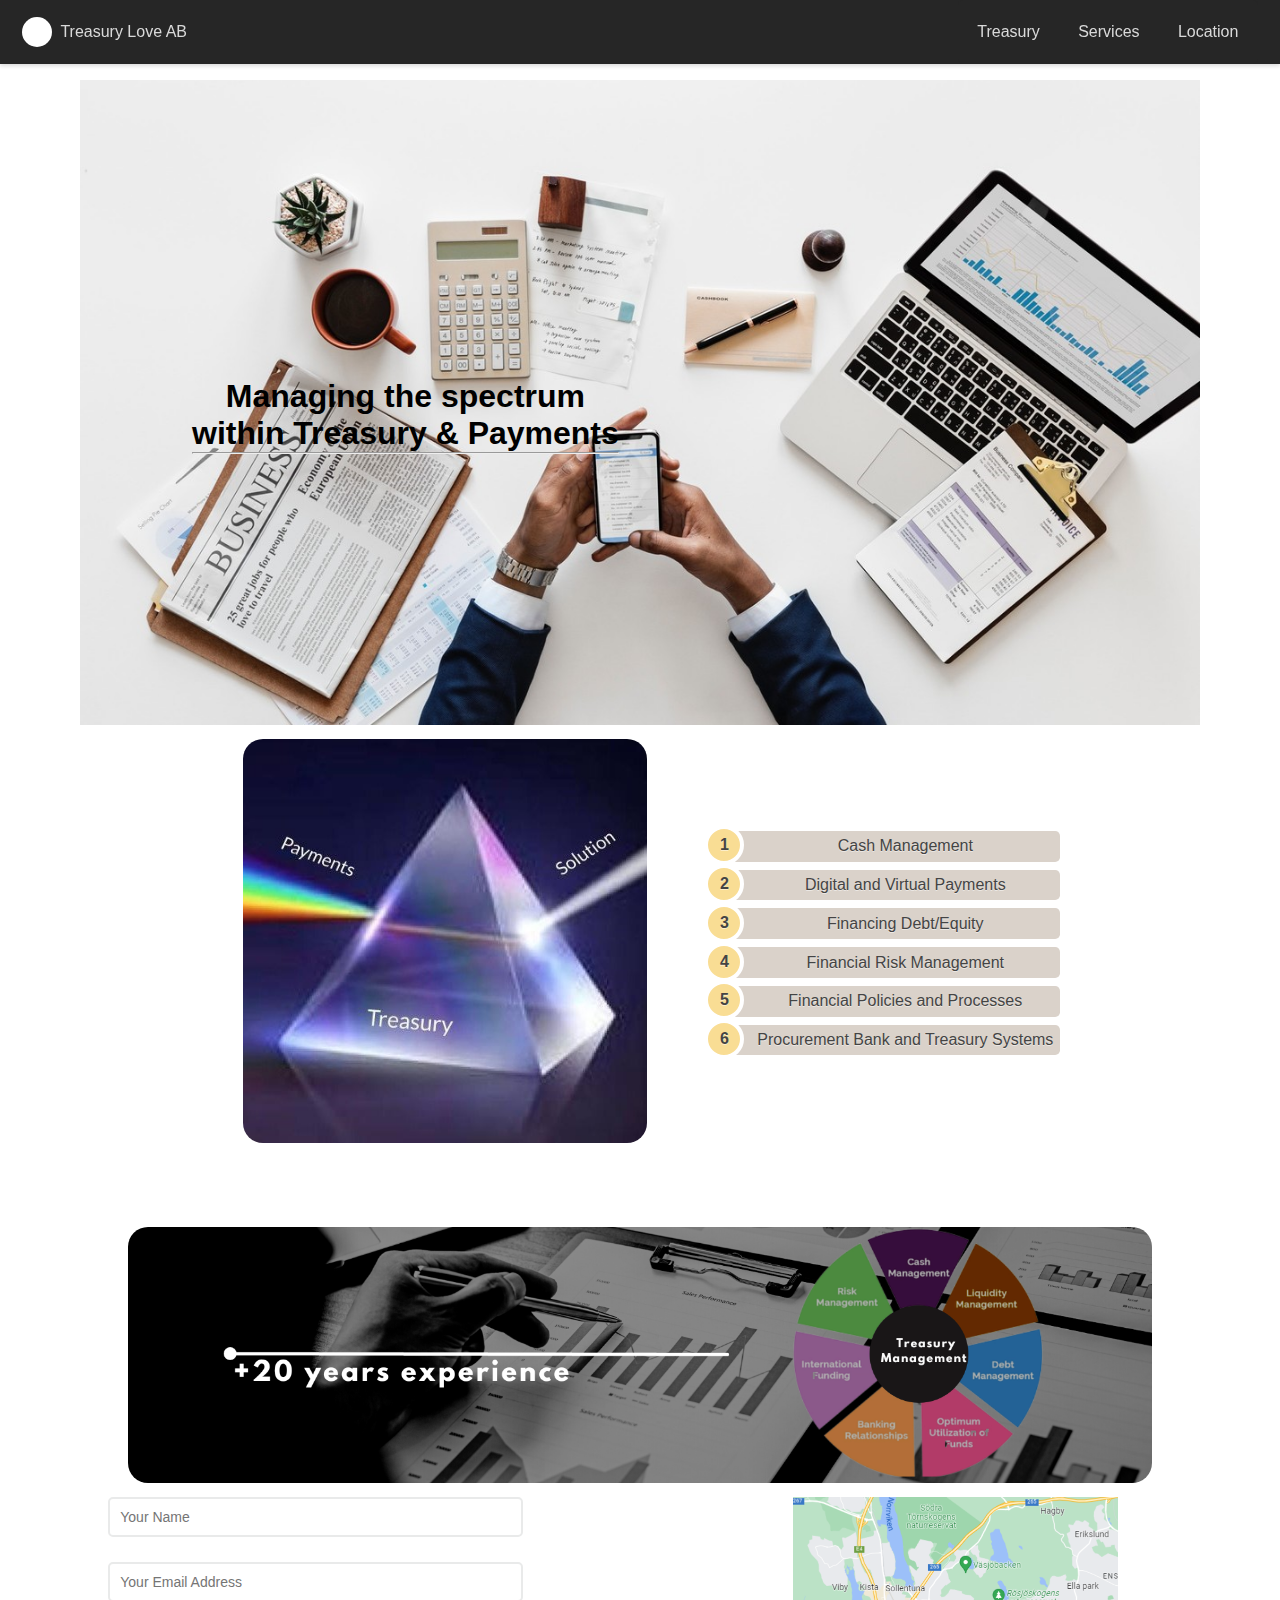
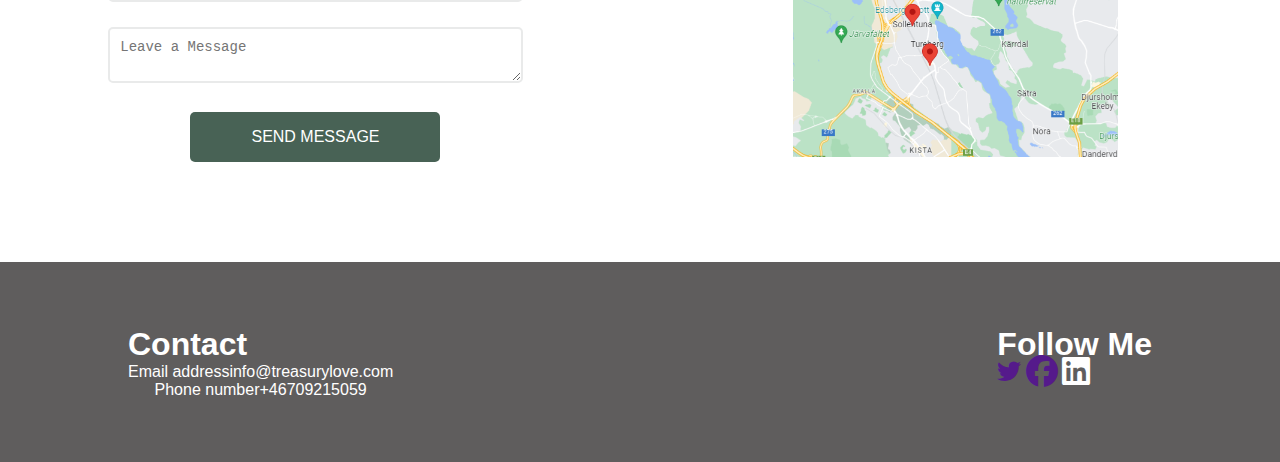
<file: index.html>
<!DOCTYPE html>
<html lang="en">
<head>
    <meta charset="UTF-8">
    <meta http-equiv="X-UA-Compatible" content="IE=edge">
    <meta name="viewport" content="width=device-width, initial-scale=1.0">
    <title>treasurylove</title>
    <link rel="stylesheet" href="style.css">
    <link rel="stylesheet" href="https://cdnjs.cloudflare.com/ajax/libs/font-awesome/6.2.1/css/all.min.css">
</head>
<body>
  
    <header id="navbar">
     
        <nav class="navbar-container container">
          <a href="/" class="home-link">
            <div class="navbar-logo"></div>
            Treasury Love AB
          </a>
          <button
            type="button"
            id="navbar-toggle"
            aria-controls="navbar-menu"
            aria-label="Toggle menu"
            aria-expanded="false"
          >
            <span class="icon-bar"></span>
            <span class="icon-bar"></span>
            <span class="icon-bar"></span>
          </button>
       
          <div id="navbar-menu" aria-labelledby="navbar-toggle">
            <ul class="navbar-links">
                <li class="navbar-item"><a class="navbar-link" href="index.html">Treasury</a></li>
              <li class="navbar-item"><a class="navbar-link" href="/Services.html">Services</a></li>
              <li class="navbar-item"><a class="navbar-link" href="#Location">Location</a></li>
            </ul>
          </div>
        </nav>
      </header>
  
      <div class="section">
        <div class="navbag">
           <div class="images"> <img src="imge/headimg.png" alt=""></div>
        <div class="title">
         <h1> Managing the spectrum <br>within
           Treasury & Payments<hr></h1>
        </div>
      
        </div>
           
           <div class="section_first">
              <div class="section_first_img">
               <img src="./imge/first.jpg" alt="">
              </div>
              <div class="solution">
               
               <ol>
                   <li class=""><a href="#">Cash Management </a></li>
                   <li class=""><a href="#">Digital and Virtual Payments</a></li>
                   <li class=""><a href="#">Financing Debt/Equity</a></li>
                   <li class=""><a href="#">Financial Risk Management</a></li>
                   <li class=""><a href="#">Financial Policies and Processes</a></li>
                   <li class=""><a href="#">Procurement Bank and Treasury Systems</a></li>
                   
               </ol>
              </div>
            
           </div>
          </div>
        <div class="section_second">
            <img src="./imge/riskmengemt.png" alt="">
        </div>
        
        <div class="feedbakSetion">

    
          <div class="muin-section">
            <div class="container">
           
              
              <div class="login">
                <input type="text" placeholder="Your Name" class="input">
                <input type="text" placeholder="Your Email Address" class="input">
              </div>
              
           
              
              <div class="msg">
                <textarea  class="area" placeholder="Leave a Message"></textarea>
              </div>
              
              <div class="btn">Send Message</div>
            </div>
           <div class="leftdiv">
        
            <a  href="https://www.google.com/maps/search/?api=1&query=%22Treasury%20Love%20AB%2C%20Backv%C3%A4gen%209A%2C%20182%2075%20Stocksund%2C%20Sweden%22">    <img src="/imge/maps.PNG"  style="width: 50%;" alt=""></a>
        </div>
      </div>
        <div class="footer" id="Location">
         
            
             <div class="row">
              <div class="leftrow">
                  <h1> Contact</h1>
               <p><span >Email address</span>info@treasurylove.com</p>
               <p><span>Phone number</span>+46709215059</p>
              
              </div>
              <div class="right">
                  <h1>Follow Me</h1>
               
                 <div class="links">
                  <a href=""><i class="fa-brands fa-twitter fa-xl "></i></a> 
   
                  <a href=""><i class="fa-brands fa-facebook fa-2xl"></i></a>
                  <a href=""></a> <i class="fa-brands fa-linkedin fa-2xl"></i>
              </a>
                 </div>
              </div>
             </div>
            </div>
      <script src="index.js"></script>
</body>
</html>
</file>
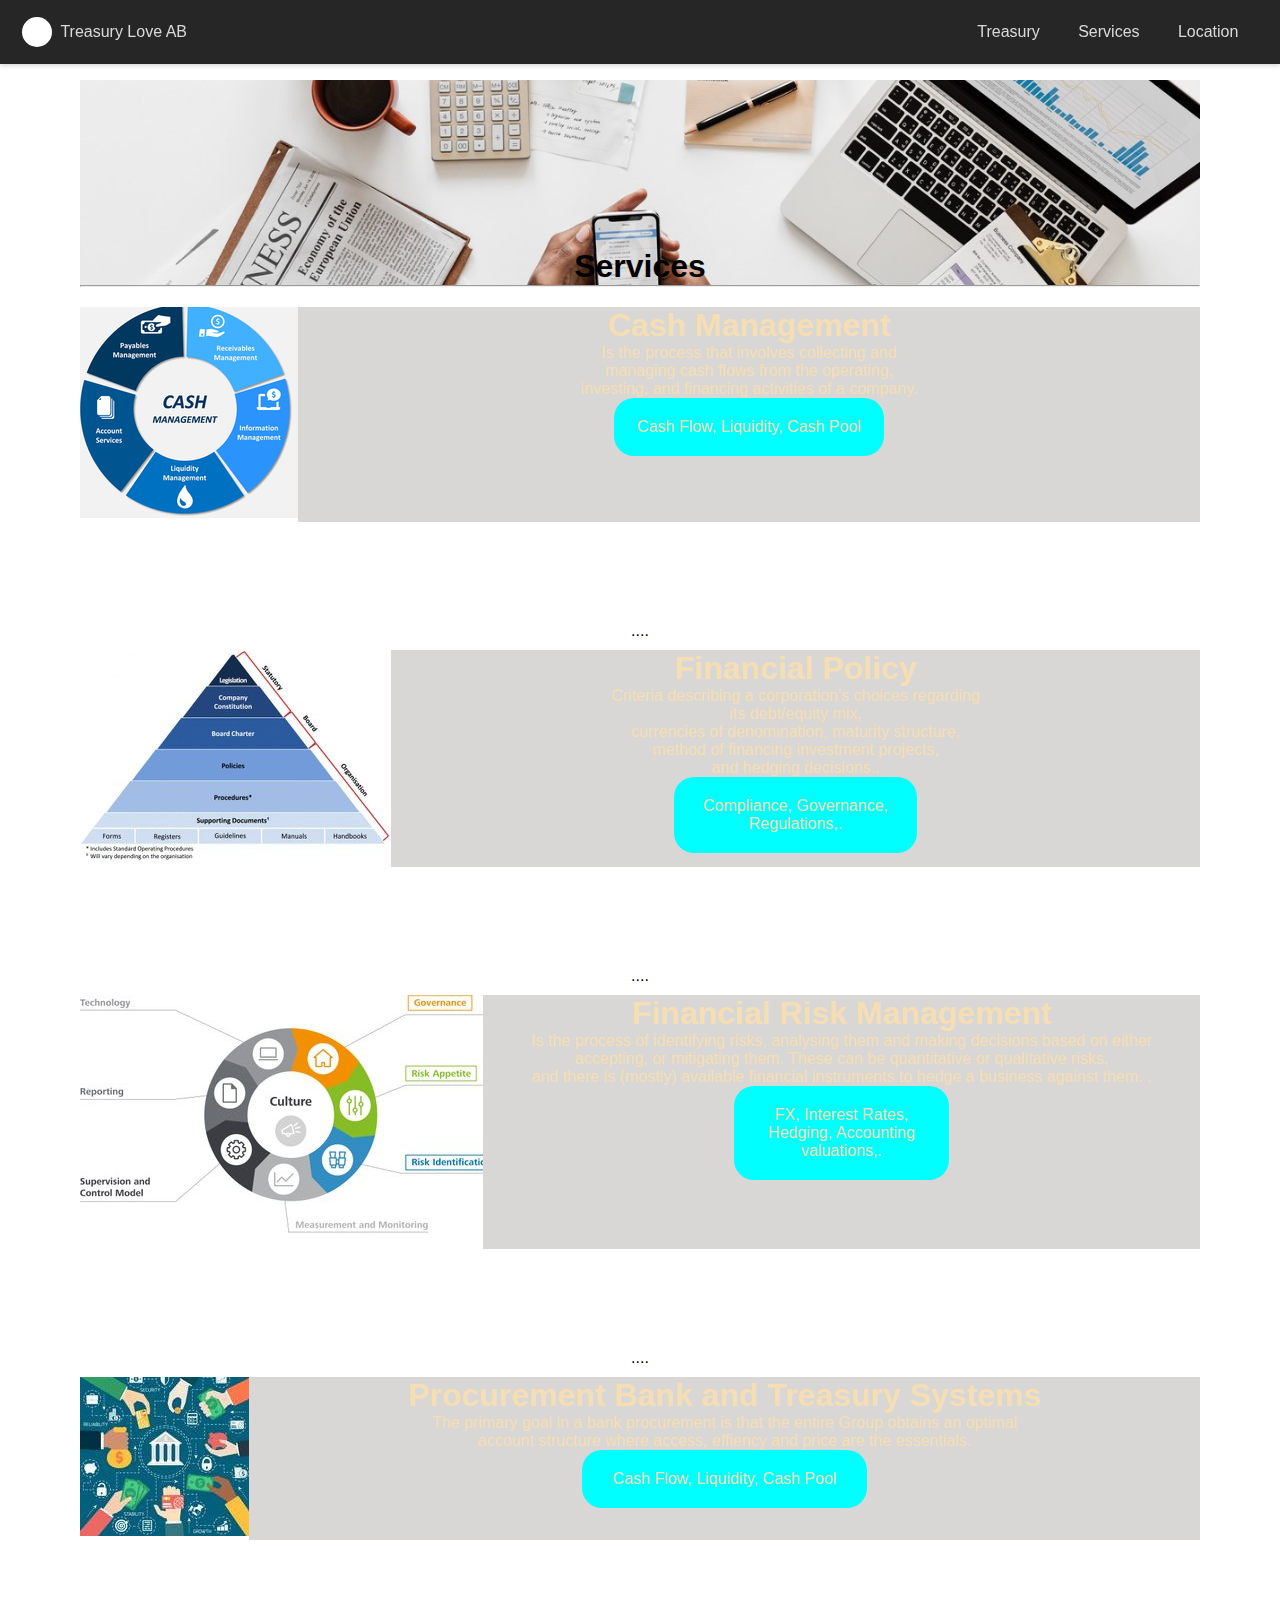
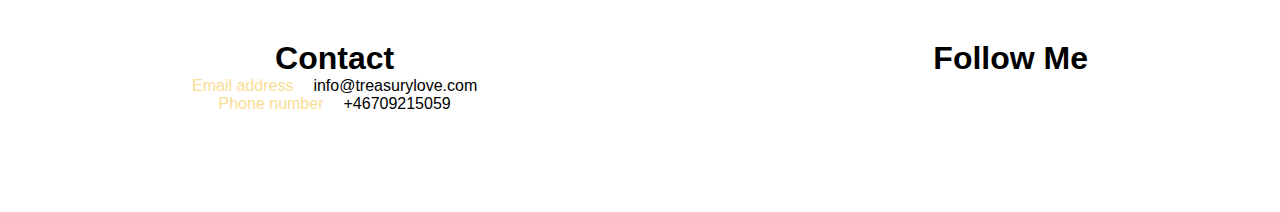
<file: Services.html>
<!DOCTYPE html>
<html lang="en">
  <head>
    <meta charset="UTF-8" />
    <meta name="viewport" content="width=device-width, initial-scale=1.0" />
    <title>TreasuryLove</title>
    <link rel="stylesheet" type="text/css" href="style.css" />
  </head>
  <body>
    <header id="navbar">
      <nav class="navbar-container container">
        <a href="/" class="home-link">
          <div class="navbar-logo"></div>
          Treasury Love AB
        </a>
        <button
          type="button"
          id="navbar-toggle"
          aria-controls="navbar-menu"
          aria-label="Toggle menu"
          aria-expanded="false"
        >
          <span class="icon-bar"></span>
          <span class="icon-bar"></span>
          <span class="icon-bar"></span>
        </button>
        <div id="navbar-menu" aria-labelledby="navbar-toggle">
          <ul class="navbar-links">
            <li class="navbar-item"><a class="navbar-link" href="index.html">Treasury</a></li>
              <li class="navbar-item"><a class="navbar-link" href="/Services.html">Services</a></li>
              <li class="navbar-item"><a class="navbar-link" href="/Location.html">Location</a></li>
          </ul>
        </div>
      </nav>
    </header>
     <div class="section">
      <div class="section-img">
        <div class="title">
        <h1> Services<hr></h1>
        
      </div>
     </div>
     <div class="muin">
      <div class="muin-section">
      <div class="leftdiv">
        <img src="/imge/cash-management-slide1.png" alt="">
      </div>
      
      <div class="rightdiv">
        <h1>Cash Management</h1>
        <div class="titleRighdiv">
          <p>
            Is the process that involves collecting and <br>
             managing cash flows from the operating,<br> 
            investing, and financing activities of a company.</p>
        </div>
      
          <div class="inerdiv">
            <p>Cash Flow, Liquidity, Cash Pool</p>
          </div>
      </div>
    </div>
    ....
    <div class="muin-section">
      <div class="leftdiv">
        <img src="/imge/item2.jpg" alt="">
      </div>
      
      <div class="rightdiv">
        <h1>Financial Policy</h1>
        <div class="titleRighdiv">
          <p>
            Criteria describing a corporation's choices regarding <br> 
            its debt/equity mix,
            <br> 
             currencies of denomination, maturity structure, <br> 
             method of financing investment projects,<br> 
             and hedging decisions.,
           </p>
        </div>
      
          <div class="inerdiv">
            <p>Compliance, Governance, Regulations,.</p>
          </div>
      </div>
    </div>
    ....
    <div class="muin-section">
      <div class="leftdiv">
        <img src="/imge/item3.jpg" alt="">
      </div>
      
      <div class="rightdiv">
        <h1>Financial Risk Management</h1>
        <div class="titleRighdiv">
          <p>Is the process of identifying risks, analysing them and making decisions based on either<br> 
             accepting, or mitigating them. These can be quantitative or qualitative risks, <br> 
             and there is (mostly) available financial instruments to hedge a business against them.
            .</p>
        </div>
      
          <div class="inerdiv">
            <p>FX, Interest Rates, Hedging, Accounting valuations,.</p>
          </div>
      </div>
    </div>

    ....
    <div class="muin-section">
      <div class="leftdiv">
        <img src="/imge/item4.jpg" alt="">
      </div>
      
      <div class="rightdiv">
        <h1>Procurement Bank and Treasury Systems</h1>
        <div class="titleRighdiv">
          <p>The primary goal in a bank procurement is that the entire Group obtains an optimal <br> 
             account structure where access, effiency and price are the essentials. 
          </p>
        </div>
      
          <div class="inerdiv">
            <p>Cash Flow, Liquidity, Cash Pool</p>
          </div>
      </div>
    </div>
  </div>
    
    <footer>
      <div class="row">
       <div class="column_Contact">
           <h1> Contact</h1>
        <p><span >Email address</span>info@treasurylove.com</p>
        <p><span>Phone number</span>+46709215059</p>
       
       </div>
       <div class="column_Links">
           <h1>Follow Me</h1>
        
          <div class="links">
           <a href=""><i class="fa-brands fa-twitter fa-xl "></i></a> 

           <a href=""><i class="fa-brands fa-facebook fa-2xl"></i></a>
           <a href=""></a> <i class="fa-brands fa-linkedin fa-2xl"></i>
       </a>
          </div>
       </div>
      </div>
   </footer>
    </div>
    
  
  
    <script src="index.js"></script>
  </body>
</html>
</file>
<file: style.css>
body{font-family: "Lato", sans-serif;}
@import url(https://fonts.googleapis.com/css?family=Open+Sans:400,500,300,700);
:root {
  --navbar-bg-color: hsl(0, 0%, 15%);
  --navbar-text-color: hsl(0, 0%, 85%);
  --navbar-text-color-focus: white;
  --navbar-bg-contrast: hsl(0, 0%, 25%);
}
* {
  box-sizing: border-box;
  margin: 0;
  padding: 0;

}
body{
  margin: 0;
  padding: 0;
  box-sizing: border-box;
  font-family: 'Montserrat', sans-serif;
  background-color: white;
}

.container {
  max-width: 100%;
  padding-left: 1.4rem;
  padding-right: 1.4rem;
  margin-left: auto;
  margin-right: auto;
 
}
#navbar {
  --navbar-height: 64px;
  position: fixed;
  height: var(--navbar-height);
  background-color: var(--navbar-bg-color);
  left: 0;
  right: 0;
  box-shadow: 0 2px 4px rgba(0, 0, 0, 0.15);
}
.navbar-container {
  display: flex;
  justify-content: space-between;
  height: 100%;
  align-items: center;
}
.navbar-item {
  margin: 0.4em;
  width: 100%;
}

.home-link,
.navbar-link {
  color: var(--navbar-text-color);
  text-decoration: none;
  display: flex;
  font-weight: 400;
  align-items: center;
}

.home-link:is(:focus, :hover) {
  color: var(--navbar-text-color-focus);
}

.navbar-link {
  justify-content: center;
  width: 100%;
  padding: 0.4em 0.8em;
  border-radius: 5px;
}

.navbar-link:is(:focus, :hover) {
  color: var(--navbar-text-color-focus);
  background-color: var(--navbar-bg-contrast);
}
.navbar-logo {
  background-color: var(--navbar-text-color-focus);
  border-radius: 50%;
  width: 30px;
  height: 30px;
  margin-right: 0.5em;
}
#navbar-toggle {
  cursor: pointer;
  border: none;
  background-color: transparent;
  width: 40px;
  height: 40px;
  display: flex;
  align-items: center;
  justify-content: center;
  flex-direction: column;
}
.icon-bar {
  display: block;
  width: 25px;
  height: 4px;
  margin: 2px;
  background-color: var(--navbar-text-color);
}
#navbar-toggle:is(:focus, :hover) .icon-bar {
  background-color: var(--navbar-text-color-focus);
}
#navbar-toggle[aria-expanded="true"] .icon-bar:is(:first-child, :last-child) {
  position: absolute;
  margin: 0;
  width: 30px;
}
#navbar-toggle[aria-expanded="true"] .icon-bar:first-child {
  transform: rotate(45deg);
}
#navbar-toggle[aria-expanded="true"] .icon-bar:nth-child(2) {
  opacity: 0;
}
#navbar-toggle[aria-expanded="true"] .icon-bar:last-child {
  transform: rotate(-45deg);
}
#navbar-menu {
  position: fixed;
  top: var(--navbar-height);
  bottom: 0;
  opacity: 0;
  visibility: hidden;
  left: 0;
  right: 0;
}
#navbar-toggle[aria-expanded="true"] + #navbar-menu {
  background-color: rgba(0, 0, 0, 0.4);
  opacity: 1;
  visibility: visible;
}
.navbar-links {
  list-style: none;
  position: absolute;
  background-color: var(--navbar-bg-color);
  display: flex;
  flex-direction: column;
  align-items: center;
  left: 0;
  right: 0;
  margin: 1.4rem;
  border-radius: 5px;
  box-shadow: 0 0 20px rgba(223, 221, 221, 0.7);
}

#navbar-toggle[aria-expanded="true"] + #navbar-menu .navbar-links {
  padding: 1em;
}


  .section{
    height:100%;
    margin: auto;
    justify-content: center;
    align-items: center;
    text-align: center;
    padding: 80px;
  
  }
 .navbag{
   
 
position: relative;
  
   width: 100%;
   justify-content: center;
   align-items: center;
   text-align: center;

   z-index: -1;

   }
  .navbag .title{
    padding-top: 15%;
    position: absolute;
    top: 20%;
   left: 10%
  }
  .navbag .images{
   
      width: 100%;
      justify-content: center;
      align-items: center;
      text-align: center
     }
      .images img{
      width: 100%;
     
     }
  .section_first{
    margin-top: 30px;
    left: 20px;
   display: flex;
    max-width: 80%;
  padding-top: 10px;
    border-radius: 20px;
    margin: auto;
    justify-content: center;
    align-items: center;
    text-align: center;

  }
  .section_first_img img{

    border-radius: 20px;
    width: 80%;
  }
  .solution
  {
   margin: auto;
  }
  ol {
    counter-reset: li; 
    list-style: none; 
    padding: 0;
    text-shadow: 0 1px 0 rgba(255,255,255,.5);
  }
  
  ol a {
    position: relative;
    display: block;
    padding: .4em .4em .4em 2em;
    margin: .5em 0;
    background: #DAD2CA;
    color: #444;
    text-decoration: none;
    border-radius: .3em;
    transition: .3s ease-out;
  }
  
  ol a:hover { background: #E9E4E0; }
  ol a:hover:before { transform: rotate(360deg); }
  ol a:before {
    content: counter(li);
    counter-increment: li;
    position: absolute;
    left: -1.3em;
    top: 50%;
    margin-top: -1.3em;
    background: #f9dd94;
    height: 2em;
    width: 2em;
    line-height: 2em;
    border: .3em solid #fff;
    text-align: center;
    font-weight: bold;
    border-radius: 2em;
    transition: all .3s ease-out;
  }
.section_second{
    width: 80%;
   
    margin: auto;
    border-radius: 20px;
}
.section_second img{
    width: 100%;
    border-radius: 20px;
}

  .footer{
  
    min-height: 200px;
    background-color: rgb(95, 93, 93);
    left: 0;
    right: 0;
    display: flex;

    width: 100%;
    color: white;
  width: 100%;
   
}
  .row{
  width: 80%;
    display: flex;
    margin: auto;
    justify-content: space-between;
  }
  .column_about{
    align-items: center;
    text-align: center;
   margin-left: 30px;
  }
  .column_Contact span{
  color:  #f9dd94;
  margin-right: 20px;

  }
  

    .column_Links{
      display: block;
    }
    .column_Links a i{
        font-size:48px;
        color: white;
        margin-right: 10px;
        
    }
/*   start  Services side */
          .muin{
            display: block;
          
            margin-top: 10px;
           
          }
          .section-img{
            background-image: url("/imge/headimg.png");
              background-position: center;
              background-size: cover;
              background-color: cornsilk;
              height: 100%;
              width: 100%;
              justify-content: center;
              align-items: center;
              text-align: center;
              z-index: -1;
          }
          .section-img .title{
            padding-top: 15%;
          }
          .muin-section{
            display: flex;
           
              padding-top: 10px;
              margin-bottom: 10px;
           width: 100%;
            text-align: center;
            background-color: white;
            color: wheat;
            margin-bottom: 100px;
          }
          .leftdiv{

          }
          .rightdiv{
            font-size: 16px;
            justify-content: center;
            align-items: center;
            text-align: center;
            background-color: #d8d7d5;
            width: 100%;
            display: block;
          
          }
          p{
            align-items: center;
            text-align: center;

          }
          
          .inerdiv{
            background-color: aqua;
            max-width: 30%;
            padding: 20px;
            border-radius: 20px;
            align-items: center;
            text-align: center;
            margin-left: 35%;
            
          }
         .muin {
          max-width: 100%;
      
         }
          
          .muin .container{
            max-width: 80%;
              height: 50%;
              background: #fff;
              margin: 50px auto;
              box-shadow: 0 0 20px rgba(32, 186, 109, 0.6);
              box-sizing: border-box;
              padding: 40px;
          }
          
          .muin .container{
           
            color: #486255;
          }
          .muin .container p{
            text-align: center;
            letter-spacing: 1px;  
            font-size: 20px;
            margin-bottom: 20px;
          }
          .input,
            .msg .area{
              width: 100%;
              padding: 10px;
              box-sizing: border-box;
              margin-bottom: 25px;
              border: 2px solid #e9eaea;
              font-size: 14px;
              border-radius: 5px;
              outline: none;
              transform: all 0.5s ease;
            }
            .btn{
              width: 250px;
              background: #486255;
              height: 50px;
              line-height: 50px;
              text-align: center;
              border-radius: 5px;
              margin: 0 auto;
              color: #fff;
              text-transform: uppercase;
              cursor: pointer;
            }

            .muin .container .maps{
              width: 50%;
            }
            .muin .container .maps img{
             max-width: 100%;
             display: block;
             background-position: center;
             background-size: cover;
            }

            
/*  end   Services side */
    @media screen and (min-width: 700px) {
      #navbar-toggle,
      #navbar-toggle[aria-expanded="true"] {
        
        display: none;
      }
        .section_first{
          left: 20px;
         display: flex;
        
          max-width: 80%;
          margin: auto;
          align-items: center;
         text-align: center;
      }
    
      #navbar-menu,
      #navbar-toggle[aria-expanded="true"] #navbar-menu {
        visibility: visible;
        opacity: 1;
        position: static;
        display: block;
        height: 100%;
      }
    
      .navbar-links,
      #navbar-toggle[aria-expanded="true"] #navbar-menu .navbar-links {
        margin: 0;
        padding: 0;
        box-shadow: none;
        position: static;
        flex-direction: row;
        width: 100%;
        height: 100%;
      }
    }
    .maps{
      
      max-width: 50%;
      height: 50%;
      padding:  20px 0 20px;;
    }
    @media screen and (max-width: 600px) {
      * {
        box-sizing: border-box;
        margin: 0;
        padding: 0;
      }
        .section {
           margin: 0;
          padding: 0;
          width: 100%;
        }
         .section_first{
            display: block;
         
         }
         .navbag {
                 
          
          padding: 0;
          margin: 0;
         }
         .navbag img {
          max-width: 100%;
          padding-top:80px;
         margin-right: 0;
         
       
         }
         .navbag h1{
          padding-top:100px;
          font-size: small;
         }
.footer .row{
  display: block;
  justify-content: center;
  align-items: center;
  text-align: center;
}
.footer .row span{
 color: rgb(179, 189, 183);
font-size: 13px;

}
      
 
   /*   start  Services side */
   
   
   .section-img .title{
    padding-top: 15%;
  }
  .section-img {
    height: 30%;
    max-width: 100%;
  }
  .muin-section{
    padding-top: 10px;
    display: block;
    
    width: 100%;
    text-align: center;
    justify-content: center;
    align-items: center;
  }
  .btn{
    margin-bottom: 10px;
  }
  p{
    align-items: center;
    text-align: center;
    font-size: small;
   
  }
  
  .inerdiv{
   font-size: small;
   max-width: 100%;

  }
 
  
    }
   
    @media screen and (max-width: 992px) {
        contuiner {
          width: 100%;
        }
        .contuiner .navbag{
            width: 100%;
        }
        .contuiner .section_first{
            display: block;
            margin: auto;
         }
         .contuiner .section_first img{
          width: 100%;
         
         }
         .contuiner footer .row .column_Links h1 {
            display: block;
            font-size: 20px;
           
         }
         .contuiner footer .row .column_Links .links{
            margin-top: 30px;
            display: flex;
         }
         .topnav .topInNav {
            display: grid

         }
         .section_second img{
            height: 150px;
            
         }
    }
</file>
